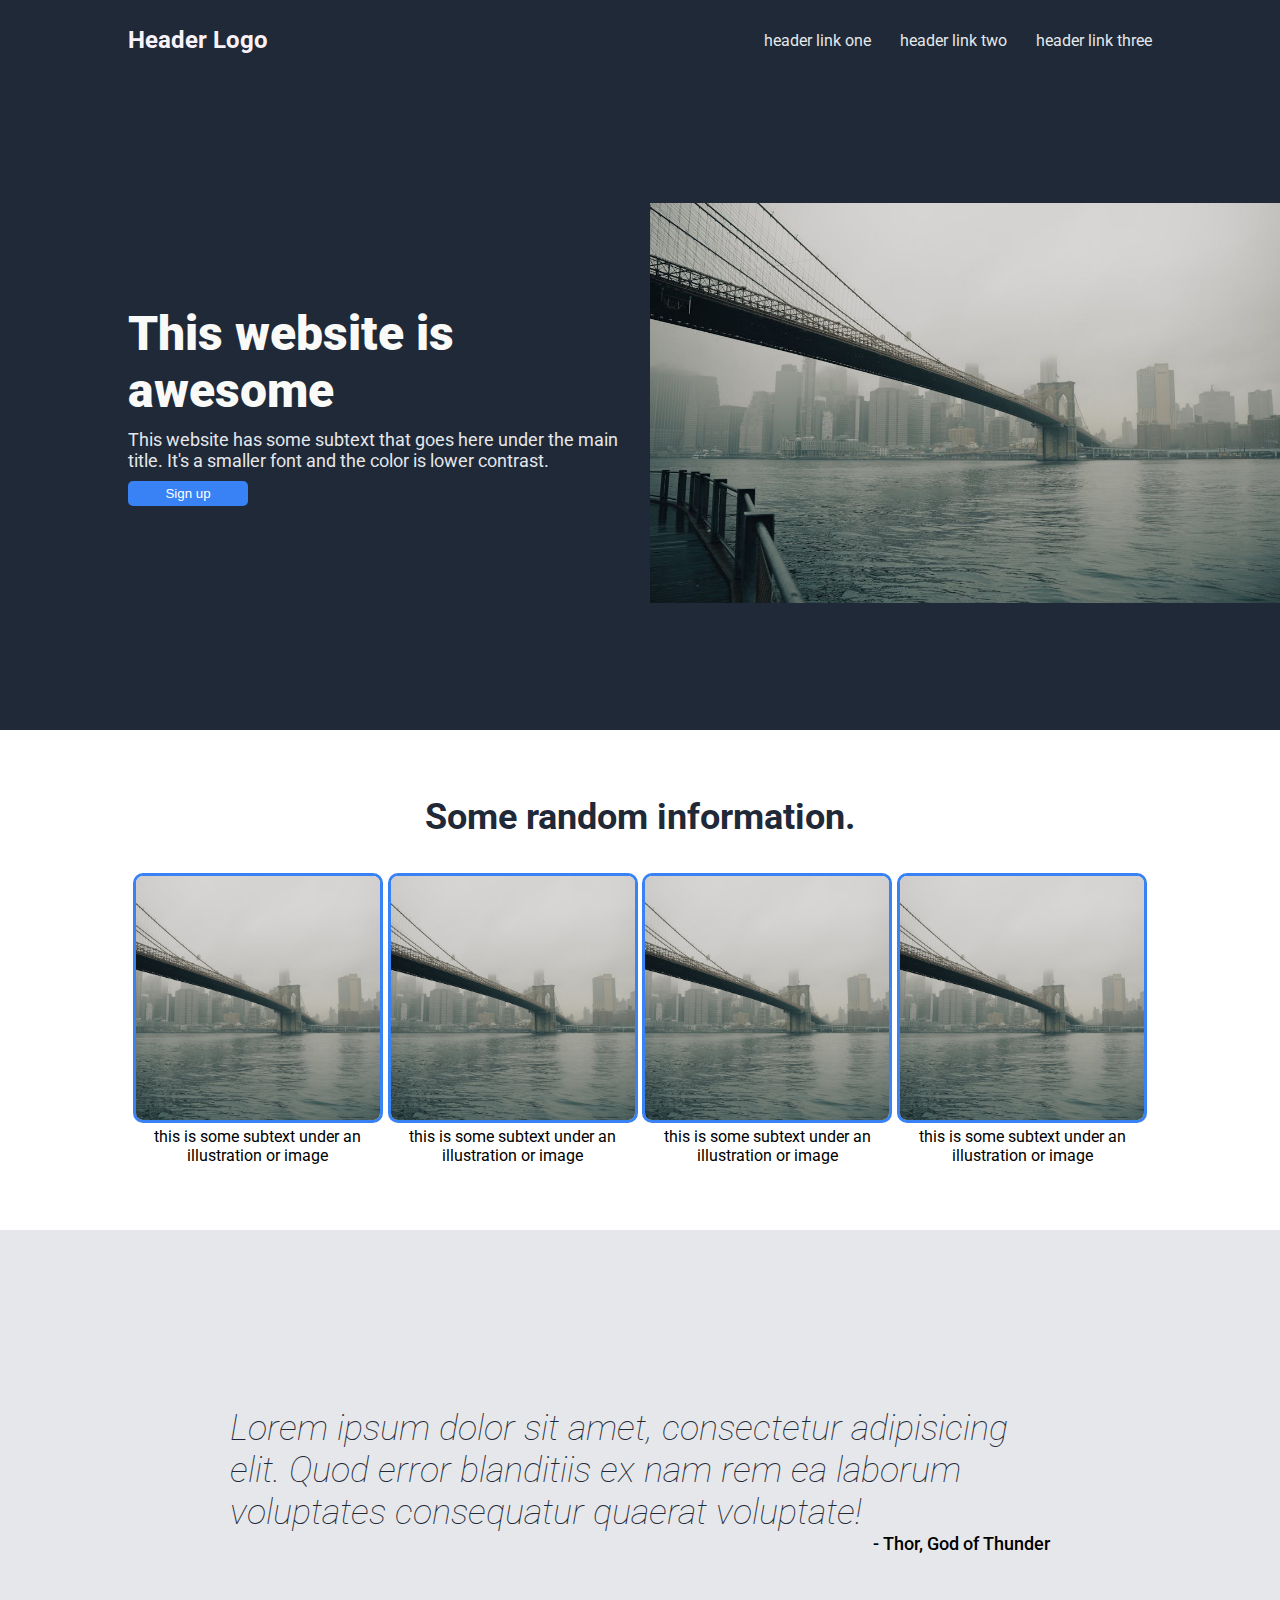
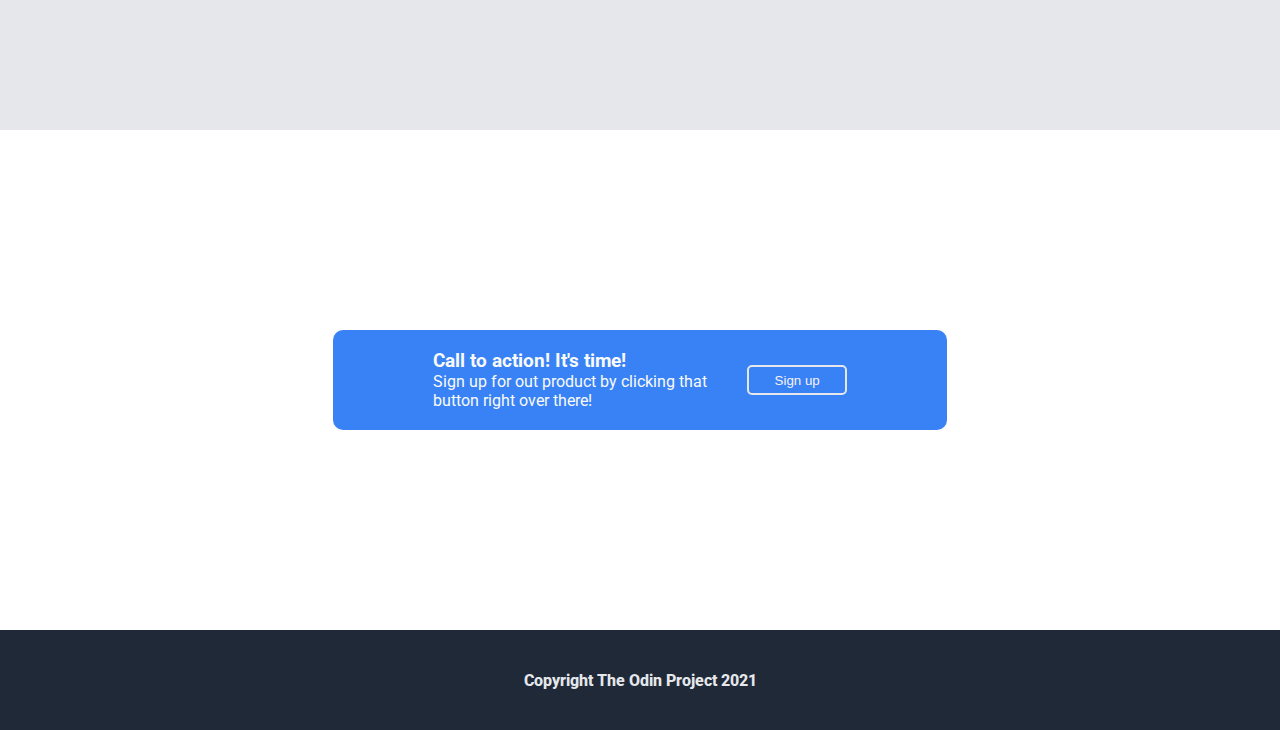
<file: projeto1/index.html>
<!DOCTYPE html>
<html lang="pt-br">

<head>
    <meta charset="UTF-8">
    <meta name="viewport" content="width=device-width, initial-scale=1.0">
    <link rel="stylesheet" href="css/style.css">
    <title>Projeto Odin 1</title>
</head>

<body>
    <!-- hero -->

    <div class="hero">
        <div class="container">
            <div class="header">
                <h1>Header Logo</h1>
                <ul>
                    <li>header link one</li>
                    <li>header link two</li>
                    <li>header link three</li>
                </ul>
            </div>
            <div class="header_hero">
                <div class="header_hero_left">
                    <h1>This website is awesome</h1>
                    <p>This website has some subtext that goes here under the main title. It's a
                        smaller font and the color is lower contrast.
                    </p>
                    <button> Sign up</button>
                </div>
                <div class="hedear_hero_right">
                    <img src="images/image.png" alt="">
                </div>
            </div>
        </div>
    </div>
    <!-- end hero -->

    <!-- begin main -->

    <div class="main">
        <div class="container">
            <h1>Some random information.</h1>
            <div class="all_card">

                <div class="card">
                    <img src="images/image.png" alt="" srcset="">
                    <p>this is some subtext under an illustration or image</p>
                </div>
                <div class="card">
                    <img src="images/image.png" alt="" srcset="">
                    <p>this is some subtext under an illustration or image</p>
                </div>
                <div class="card">
                    <img src="images/image.png" alt="" srcset="">
                    <p>this is some subtext under an illustration or image</p>
                </div>
                <div class="card">
                    <img src="images/image.png" alt="" srcset="">
                    <p>this is some subtext under an illustration or image</p>
                </div>
            </div>
        </div>
    </div>

    <!-- end main -->

    <!-- begin reviews -->

    <div class="review">
        <div class="container">
            <div class="review_main">
                <blockquote>
                    Lorem ipsum dolor sit amet, consectetur adipisicing elit. Quod error blanditiis ex nam rem ea
                    laborum
                    voluptates consequatur quaerat voluptate!

                </blockquote>
                <span>- Thor, God of Thunder</span>
            </div>
        </div>

    </div>
    <!-- end reviews -->

    <!-- begin call to action -->

    <div class="call">
        <div class="container">
            <div class="call_main">
                <div class="call_main_info">
                    <h3>Call to action! It's time!</h3>
                    <p>Sign up for out product by clicking that button right over there!</p>
                </div>
                <div class="call_main_button">
                    <button>Sign up</button>
                </div>
            </div>
        </div>
    </div>
    <!-- end call -->

    <!-- begin footer -->
    <footer>
        <div class="container">
            <div class="footer_main">
                <p>Copyright The Odin Project 2021</p>
            </div>
        </div>
    </footer>



</body>

</html>
</file>
<file: projeto1/css/style.css>
@import url('https://fonts.googleapis.com/css2?family=Roboto:wght@100;300;400;500;700;900&display=swap');
* {
    margin: 0;
    padding: 0;
    box-sizing: border-box;
}
body {
    font-family: 'Roboto';
}

.hero {
    background: #1f2937;
    width: 100%;
    display: flex;
    flex-direction: column;
    color: #e5e7eb;
}

.container {
    width: 80%;
    margin: 0 auto;

}
.header {
    min-height: 80px;
}

.header h1{
    font-size: 24px;
    color: #f9f1f8;
}

.header, .header_hero {
    display: flex;
    justify-content: space-between;
    align-items: center;
}

.header ul {
    list-style: none;
    padding: 0;
    margin: 0;
}

.header ul li{
    display: inline;
    margin-left: 25px;

}

.header_hero {
    width: 100%;
    box-sizing: border-box;
    min-height: 650px;
}


.header_hero_left,.hedear_hero_right{
    width: 50%;
} 

.header_hero_left {
    display: flex;
    flex-direction: column;
    gap: 10px;
}

.header_hero_left h1 {
    font-size: 48px;
    color: #f9faf8;
    font-weight: 900;
}

.header_hero_left p {
    font-size: 18px;
    color: #e5e7eb;
    
}

.header_hero_left button {
    background: #3882f6;
    padding: 5px 10px;
    color: white;
    border-radius: 5px;
    border: none;
    width: 120px;
   
}

.header_hero_left button:hover {
    cursor: pointer;
}

.hedear_hero_right {
   /* background: red; */
   padding: 10px;
   text-align: right;
}

.hedear_hero_right img {
    height: 400px;
    
}

/* main */
.main {
    width: 100%;
    text-align: center;
    padding: 20px 0;
    min-height: 500px;
    display: flex;
    flex-direction: column;
    justify-content: center;
}

.main h1 {
    margin-bottom: 35px;
    font-size: 36px;
    color: #1f2937;
    font-weight: bold;
}

.all_card {
    display: flex;
    grid: 10px;
    justify-content: space-evenly;

}

.card {
    width: 250px;
}

.card img {
    object-fit: cover;
    width: 250px;
    height: 250px;
    border:3px solid #3882f6 ;
    border-radius: 10px;
}

/* review */

.review{
    background: #e5e7eb;
    min-height: 500px ;
    
}

.review_main {
    width: 80%;
    min-height: 500px;
    display: flex;
    flex-direction: column;
    justify-content: center;
    align-items: center;
    /* background-color: red; */
    margin: 0 auto;
}

.review_main blockquote {
    color: #1f2937;
    font-size: 36px;
    font-family: 'Roboto';
    font-style: italic;
    font-weight: 100;
}

.review_main span {
    align-self: flex-end;
    font-size: 18px;
    font-family: 'Roboto';
    font-weight: 500;
}

/* call */

.call {
    min-height: 500px;
    display: flex;
    justify-content: center;
    align-items: center;
    text-align: center;
    color: #e5e7eb;
}

.call_main {
    display: flex;
    justify-content: space-between;
    background:#3882f6;
    padding: 20px 100px;
    width: 60%;
    border-radius: 10px;
    margin: 0 auto;
    color: #f9faf8;
}

.call_main_info {
    text-align: left;
}

.call_main_button {
    /* background: red; */
    align-self: center;

}
.call_main_button  button {
    width: 100px;
    height: 30px;
    border-radius: 5px;
    color: #f9f1f8;
    background: #3882f6;
    border: 2px solid #e5e7eb;
}

.call_main_button  button:hover {
    cursor: pointer;
    background: #e5e7eb;
    color: #3882f6;

}

/* footer */

footer {
    background: #1f2937;
    text-align:center;
    min-height: 100px;
   
    
}

.footer_main{
    min-height: 100px;
    /* background: red; */
    align-self: center;
    display: flex;
    justify-content: center;
    justify-items: center;
}

.footer_main p{
    align-self: center;
    color: #e5e7eb;
    font-weight: 800;
}
</file>
